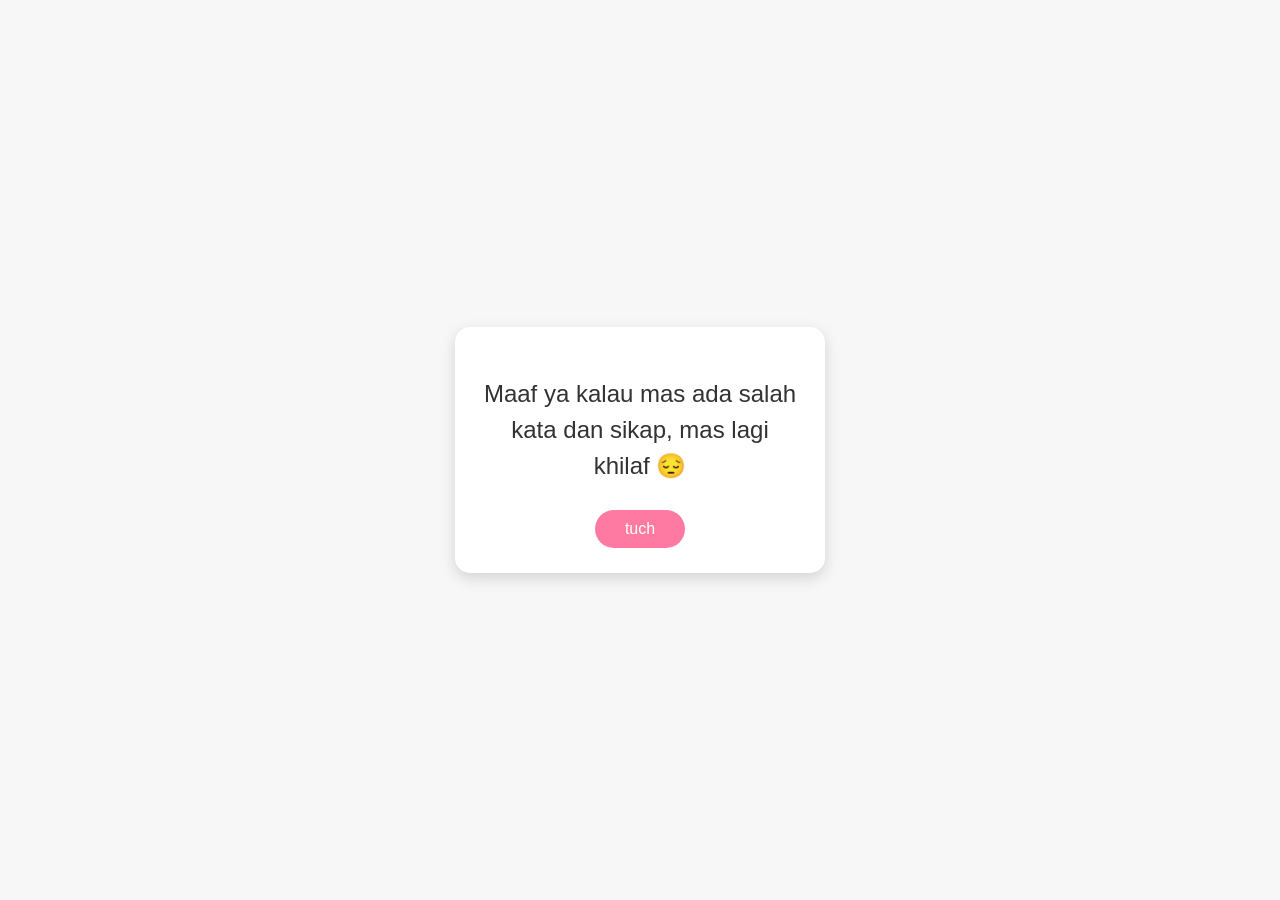
<file: index.html>
<!DOCTYPE html>
<html lang="id">
<head>
  <meta charset="UTF-8">
  <title>Maaf</title>
  <link rel="stylesheet" href="style.css">
</head>
<body>

<div class="container">
  <p class="text text-besar">
    Maaf ya kalau mas ada salah kata dan sikap,
    mas lagi khilaf 😔
  </p>

  <a href="hadiah.html" class="tuch">tuch</a>
</div>

<audio id="bgMusic" src="musik.mp3" loop></audio>
<div class="emoji-container"></div>
<script src="script.js"></script>

</body>
</html>
</file>
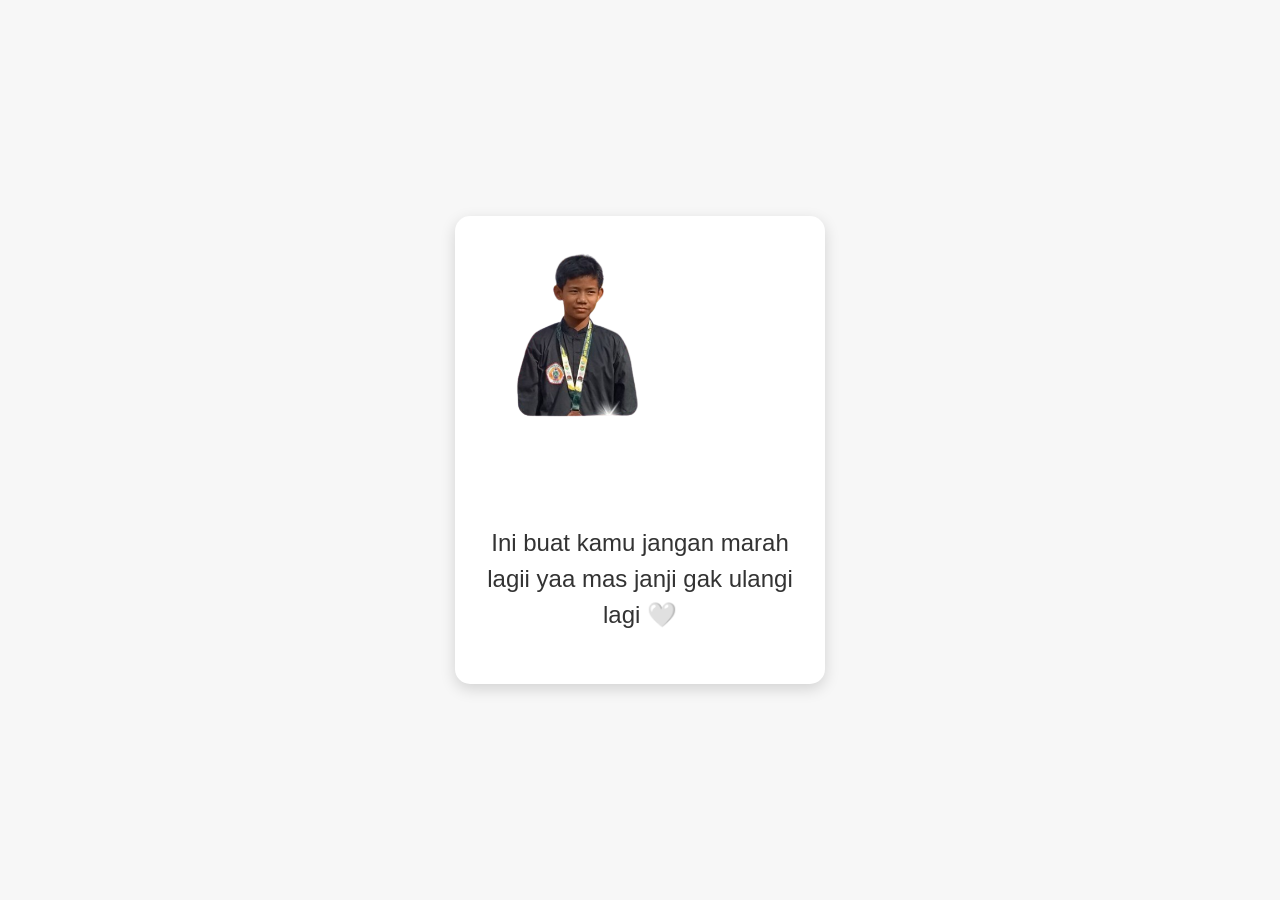
<file: foto.html>
<!DOCTYPE html>
<html lang="id">
<head>
  <meta charset="UTF-8">
  <title>Buat Kamu</title>
  <link rel="stylesheet" href="style.css">
</head>
<body>

<div class="container">
  <img src="gambar.jpg" class="image">

  <p class="text text-besar">
    Ini buat kamu  
    jangan marah lagii yaa  
    mas janji gak ulangi lagi 🤍
  </p>
</div>

<audio id="bgMusic" src="musik.mp3" loop></audio>
<div class="emoji-container"></div>
<script src="script.js"></script>

</body>
</html>
</file>
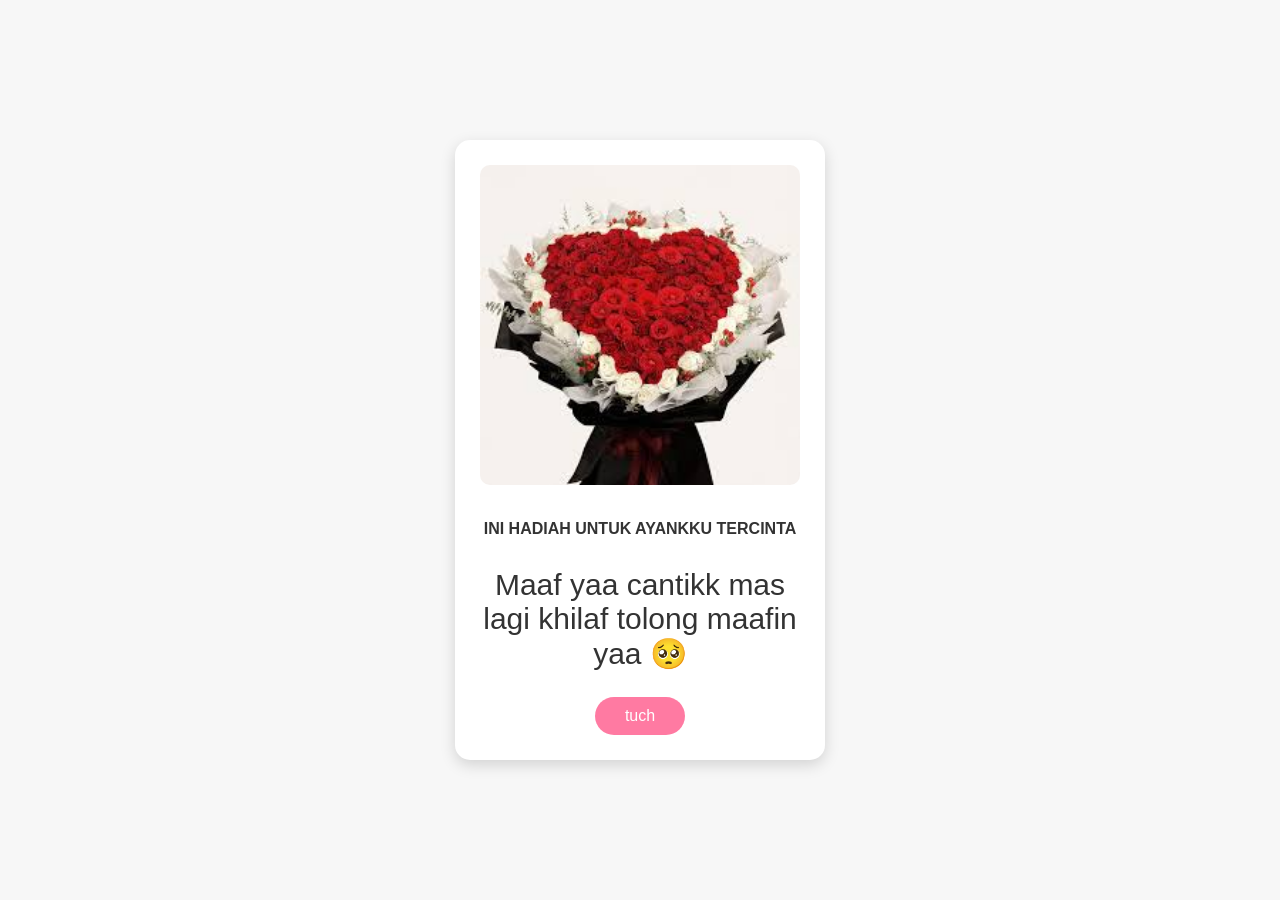
<file: hadiah.html>
<!DOCTYPE html>
<html lang="id">
<head>
  <meta charset="UTF-8">
  <title>Hadiah</title>
  <link rel="stylesheet" href="style.css">
</head>
<body>

<div class="container">
  <img src="[data-uri]" class="image">

  <p class="text bold">INI HADIAH UNTUK AYANKKU TERCINTA</p>
  <p class="text small">
    Maaf yaa cantikk mas lagi khilaf  
    tolong maafin yaa 🥺
  </p>

  <a href="foto.html" class="tuch">tuch</a>
</div>

<audio id="bgMusic" src="musik.mp3" loop></audio>
<div class="emoji-container"></div>
<script src="script.js"></script>

</body>
</html>
</file>
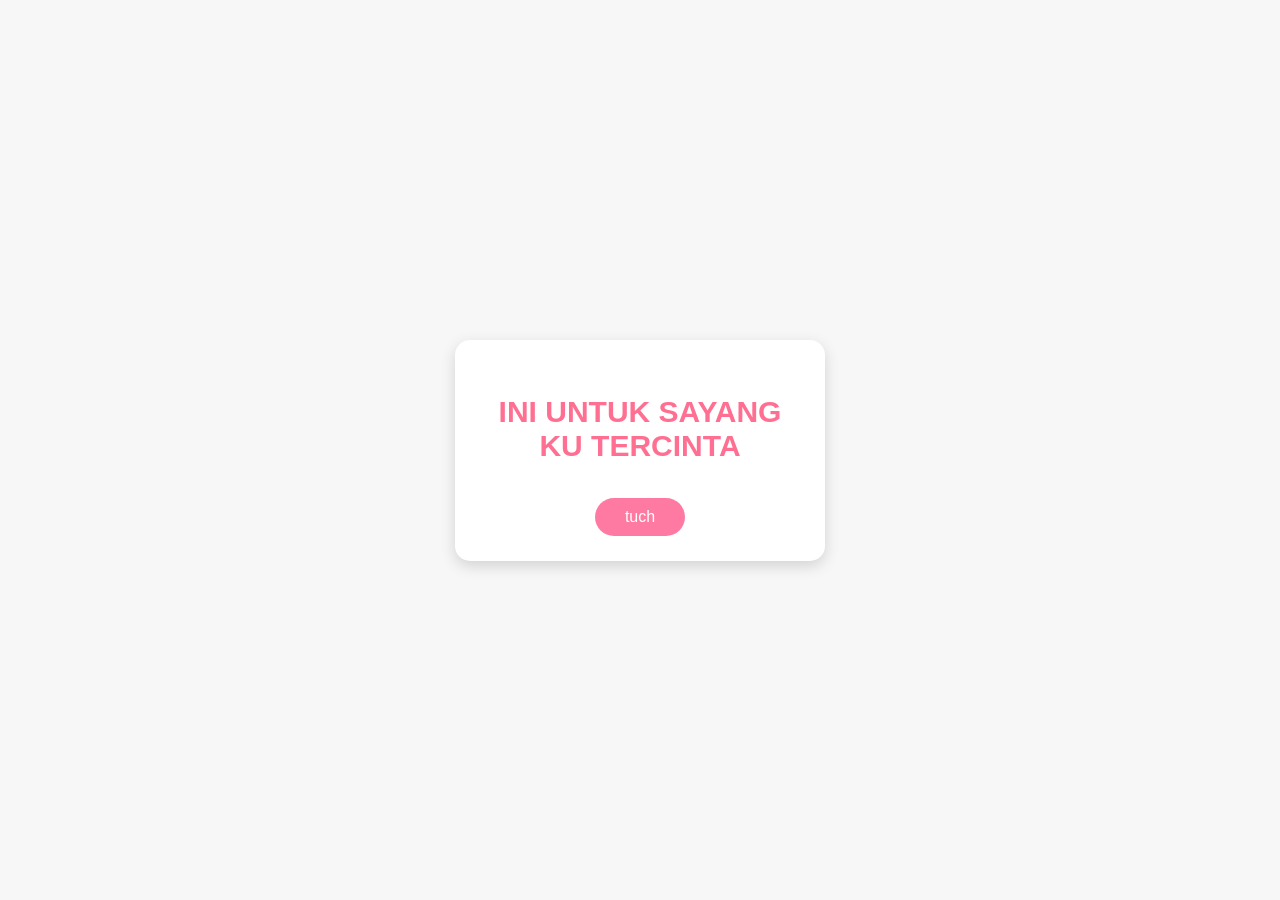
<file: opening.html>
<!DOCTYPE html>
<html lang="id">
<head>
  <meta charset="UTF-8">
  <title>Untuk Sayang</title>
  <link rel="stylesheet" href="style.css">
</head>
<body>

<div class="container">
  <p class="title-imut">INI UNTUK SAYANG KU TERCINTA</p>
  <a href="index.html" class="tuch">tuch</a>
</div>

<audio id="bgMusic" src="musik.mp3" loop></audio>
<div class="emoji-container"></div>
<script src="script.js"></script>

</body>
</html>
</file>
<file: style.css>
body {
  margin: 0;
  height: 100vh;
  background: #f7f7f7;
  display: flex;
  justify-content: center;
  align-items: center;
  font-family: Arial, sans-serif;
}

.container {
  background: white;
  width: 320px;
  padding: 25px;
  border-radius: 15px;
  text-align: center;
  box-shadow: 0 5px 15px rgba(0,0,0,0.15);
}

.title-imut {
  font-size: 30px;
  font-weight: bold;
  color: #ff6f91;
  margin-bottom: 35px;
}

.text {
  font-size: 26;
  color: #333;
  margin-bottom: 26px;
}

.bold { font-weight: bold; }
.small { font-size: 30px; }

.image {
  width: 100%;
  border-radius: 10px;
  margin-bottom: 15px;
}

.tuch {
  display: inline-block;
  padding: 10px 30px;
  background: #ff7aa2;
  color: white;
  border-radius: 25px;
  text-decoration: none;
}

.emoji-container {
  position: fixed;
  width: 100%;
  height: 100%;
  pointer-events: none;
}

.emoji {
  position: absolute;
  animation: floatUp 4s linear forwards;
}

@keyframes floatUp {
  to {
    transform: translateY(-100vh);
    opacity: 0;
  }
}
/* Font besar khusus index.html & foto.html */
.text-besar {
  font-size: 24px;     /* BESAR & JELAS */
  line-height: 1.5;
}
</file>
